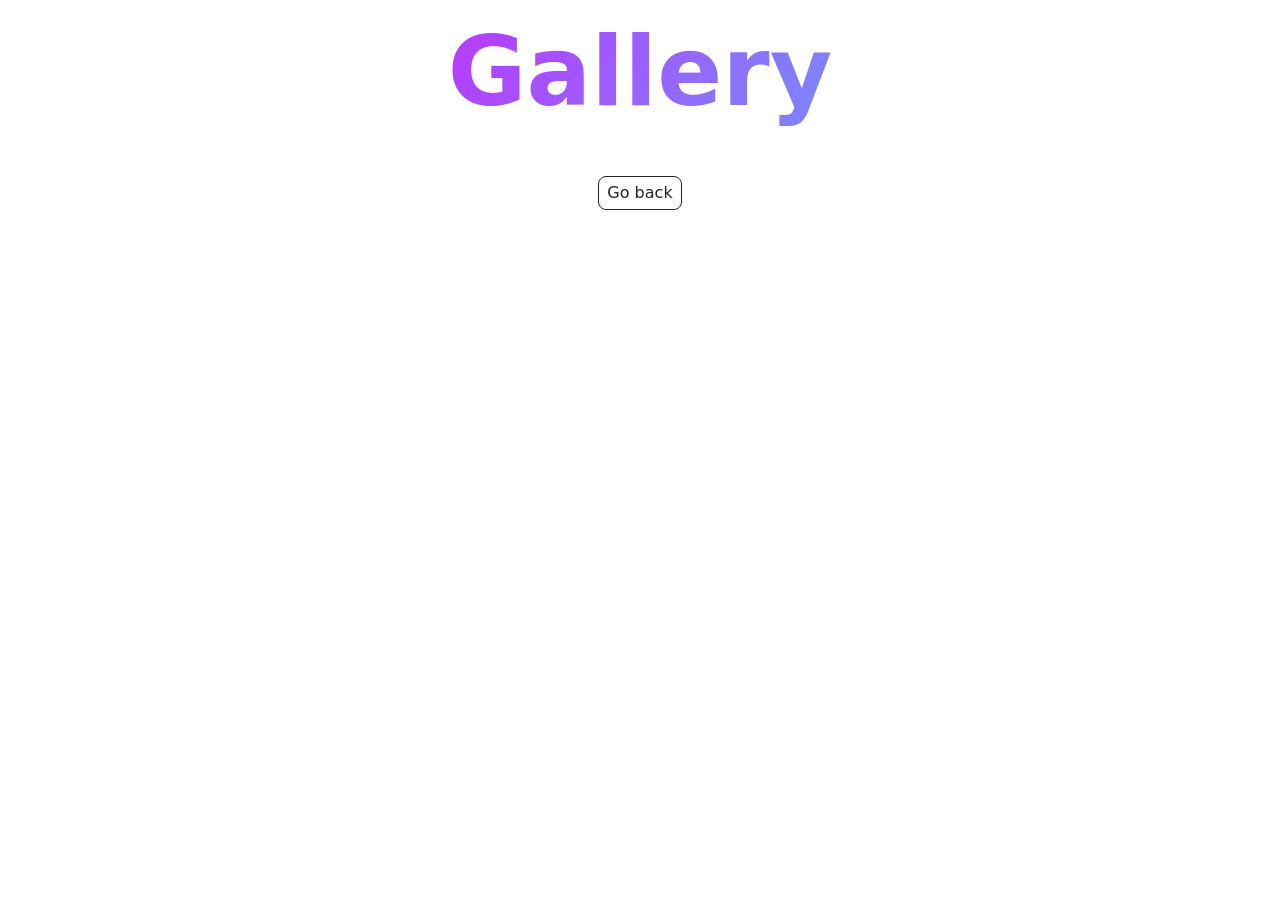
<file: src/1-gallery.html>
<!doctype html>
<html lang="en">
  <head>
    <meta charset="UTF-8" />
    <meta http-equiv="X-UA-Compatible" content="IE=edge" />
    <meta name="viewport" content="width=device-width, initial-scale=1.0" />
    <title>Gallery</title>
    <link rel="stylesheet" href="./css/styles.css" />
  </head>
  <body>
    <main>
      <div class="container">
        <h1 class="main-title">
          <span class="main-title-gradient">Gallery</span>
        </h1>
        <ul class="gallery"></ul>
        <a class="back-link" href="./index.html">Go back</a>
      </div>
    </main>
    <script type="module" src="./js/1-gallery.js"></script>
  </body>
</html>
</file>
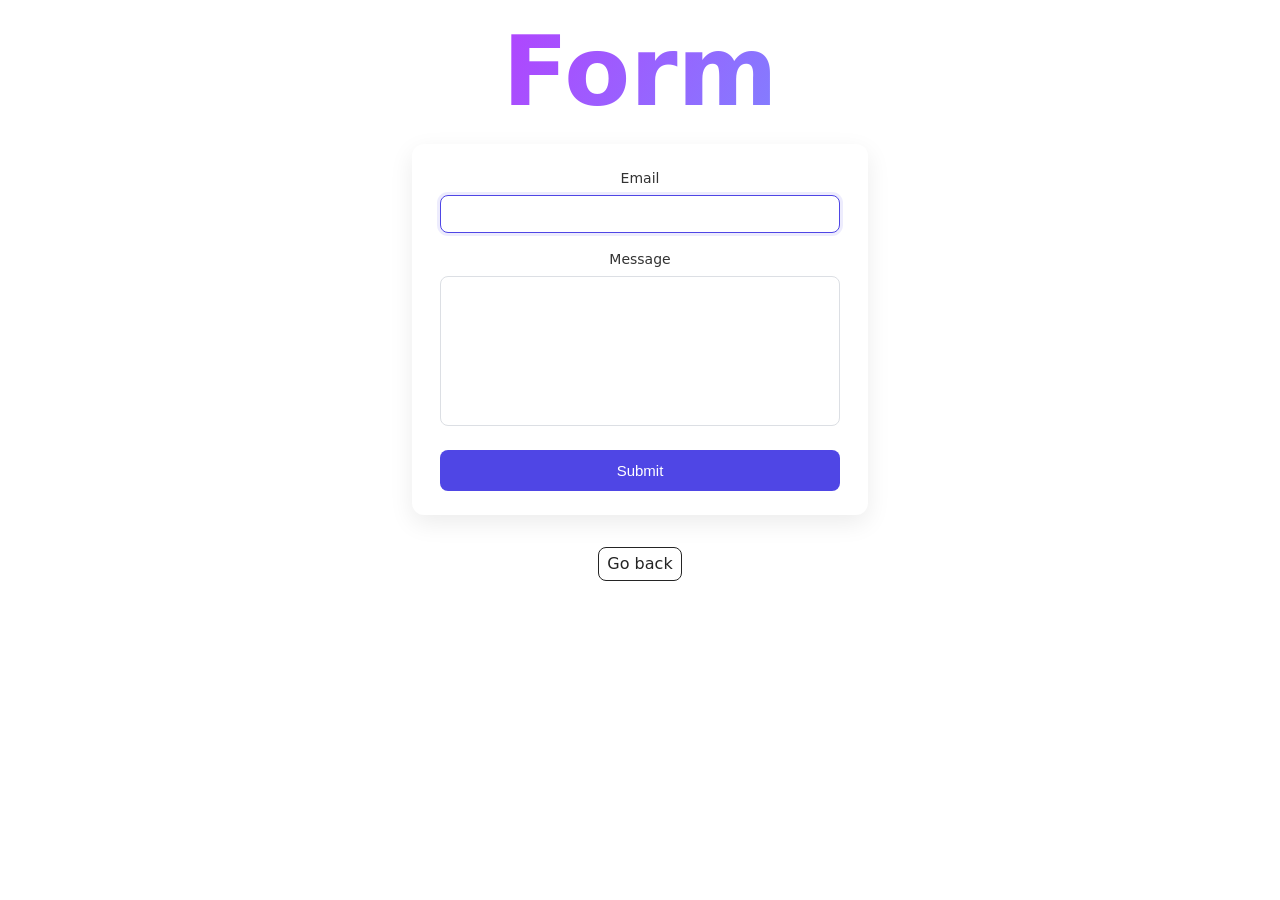
<file: src/2-form.html>
<!doctype html>
<html lang="en">
  <head>
    <meta charset="UTF-8" />
    <meta http-equiv="X-UA-Compatible" content="IE=edge" />
    <meta name="viewport" content="width=device-width, initial-scale=1.0" />
    <title>Form</title>
    <link rel="stylesheet" href="./css/styles.css" />
  </head>
  <body>
    <main>
      <div class="container">
        <h1 class="main-title">
          <span class="main-title-gradient">Form</span>
        </h1>
        <form class="feedback-form" autocomplete="off">
          <label>
            Email
            <input type="email" name="email" autofocus />
          </label>
          <label>
            Message
            <textarea name="message" rows="8"></textarea>
          </label>
          <button type="submit">Submit</button>
        </form>
        <a class="back-link" href="./index.html">Go back</a>
      </div>
    </main>

    <script type="module" src="./js/2-form.js"></script>
  </body>
</html>
</file>
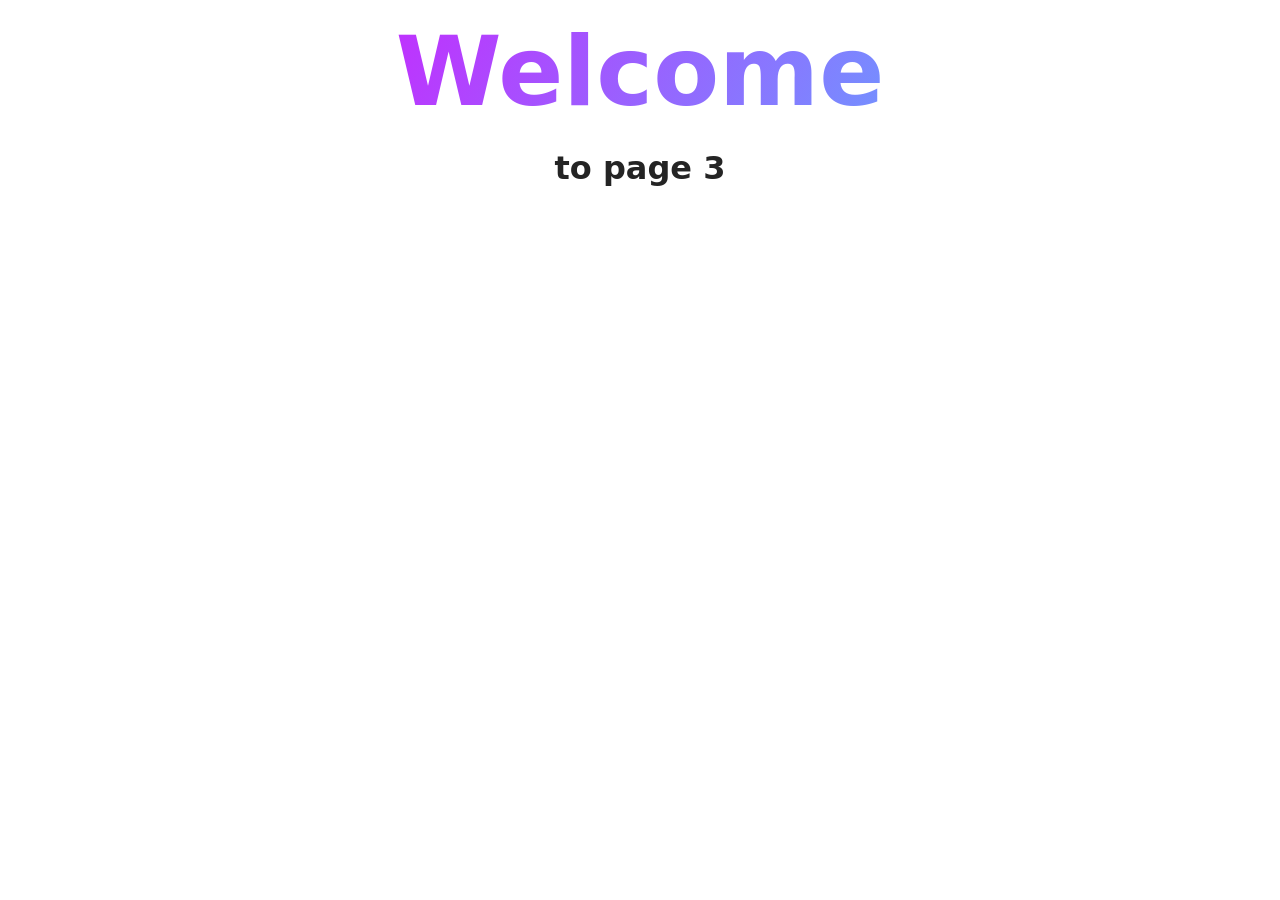
<file: src/page-3.html>
<!DOCTYPE html>
<html lang="en">
  <head>
    <meta charset="UTF-8" />
    <meta http-equiv="X-UA-Compatible" content="IE=edge" />
    <meta name="viewport" content="width=device-width, initial-scale=1.0" />
    <title>Page 3</title>
    <link rel="stylesheet" href="./css/styles.css" />
  </head>
  <body>
    <load
      src="./partials/header.html"
      icon-path="./img/sprite.svg#logo"
      highlight-curr="active"
    />

    <main>
      <div class="container">
        <h1 class="main-title">
          <span class="main-title-gradient">Welcome</span> to page 3
        </h1>
        <load src="./partials/back-link.html" />
      </div>
    </main>

    <load src="./partials/footer.html" />
  </body>
</html>
</file>
<file: src/css/styles.css>
/**
  |============================
  | include css partials with
  | default @import url()
  |============================
*/
/* Common styles */
@import url('./reset.css');
@import url('./base.css');
@import url('./container.css');
@import url('./animations.css');

/* Sections style */
@import url('./header.css');
@import url('./vite-promo.css');
@import url('./badges.css');
@import url('./back-link.css');
@import url('./footer.css');
@import url('./1-gallery.css');
@import url('./2-form.css');
</file>
